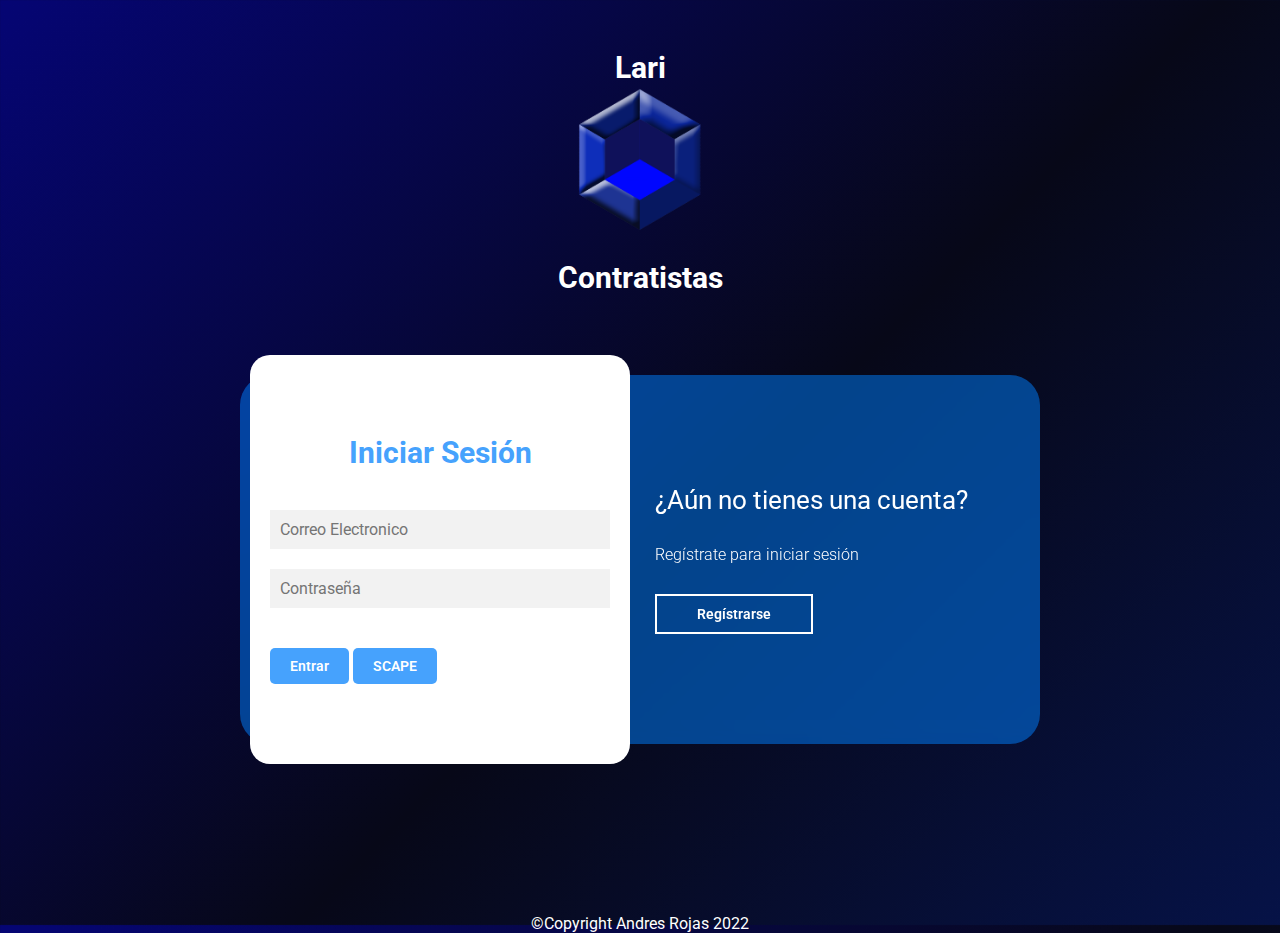
<file: index.html>
<!DOCTYPE html>
<html lang="en">
<head>
    <meta charset="UTF-8">
    <meta name="viewport" content="width=device-width, initial-scale=1.0">
    <title>Login</title>
    
    <link href="https://fonts.googleapis.com/css2?family=Roboto:ital,wght@0,100;0,300;0,400;0,500;0,700;0,900;1,100;1,300;1,400;1,500;1,700;1,900&display=swap" rel="stylesheet">


    <link rel="stylesheet" href="css/estilos.css">
</head>
<body>
        <header class="cabecera">
            <p>Lari</p>
            <img class="logo" src="images/lariPNG.png" alt="">
            <p>Contratistas</p>
        </header>
        <main>

            <div class="contenedor__todo">
                <div class="caja__trasera">
                    <div class="caja__trasera-login">
                        <h3>¿Ya tienes una cuenta?</h3>
                        <p>Inicia sesión para entrar en la página</p>
                        <button id="btn__iniciar-sesion">Iniciar Sesión</button>
                    </div>
                    <div class="caja__trasera-register">
                        <h3>¿Aún no tienes una cuenta?</h3>
                        <p>Regístrate para iniciar sesión</p>
                        <button id="btn__registrarse">Regístrarse</button>
                    </div>
                </div>

                <!--Form and register-->
                <div class="contenedor__login-register">
                    <!--Login-->
                    <form action="" class="formulario__login">
                        <h2>Iniciar Sesión</h2>
                        <input type="text" placeholder="Correo Electronico">
                        <input type="password" placeholder="Contraseña">
                        <button>Entrar</button>
                        <a href="presentacion.html">SCAPE</a>
                    </form>

                    <!--Register-->
                    <form action="" class="formulario__register">
                        <h2>Regístrarse</h2>
                        <input type="text" placeholder="Nombre completo">
                        <input type="text" placeholder="Correo Electronico">
                        <input type="text" placeholder="Usuario">
                        <input type="password" placeholder="Contraseña">
                        
                    </form>
                </div>
            </div>
            
        </main>
        <footer>©Copyright Andres Rojas 2022</footer>
        <script src="js/script.js"></script>
</body>
</html>
</file>
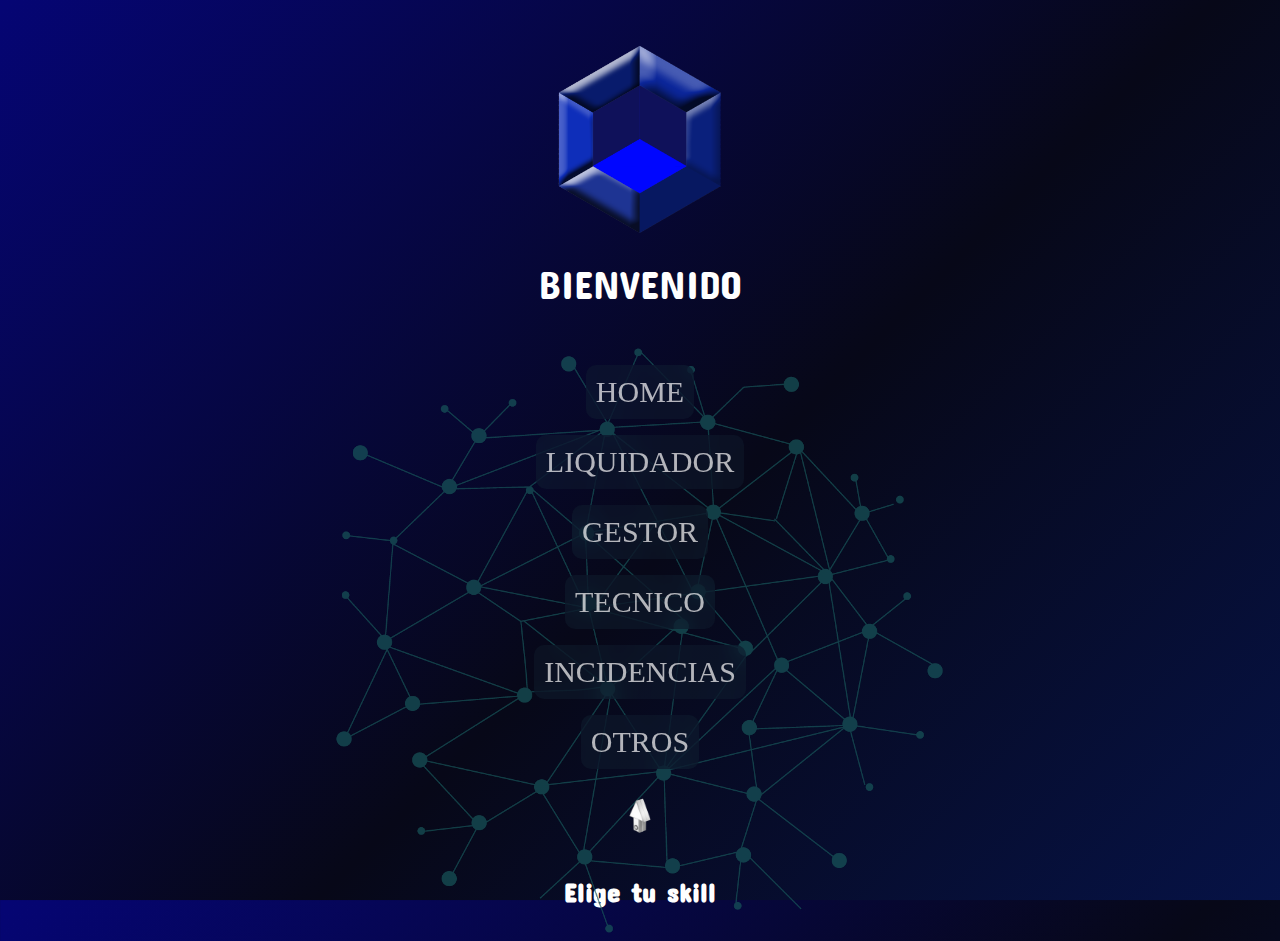
<file: presentacion.html>
<!DOCTYPE html>
<html lang="en">
  <head>
    <meta charset="UTF-8" />
    <meta http-equiv="X-UA-Compatible" content="IE=edge" />
    <meta name="viewport" content="width=device-width, initial-scale=1.0" />
    <title>presentation</title>
    <link rel="stylesheet" href="./css/presentation.css" />
    <link rel="preconnect" href="https://fonts.googleapis.com">
<link rel="preconnect" href="https://fonts.gstatic.com" crossorigin>
<link href="https://fonts.googleapis.com/css2?family=Concert+One&display=swap" rel="stylesheet">
    
  </head>
  <body>

    <header class="cabeza">
        <img class="logo" src="images/lariPNG.png" alt="">
        <p class="cabeza-formula">
            BIENVENIDO
        </p>
    </header>
    <div class="container">
        
        <div class="navigation-links">
            <img class="logo-fonfo" src="./images/fondo.png" alt="">
            <img class="logo-fonfod" src="./images/fondo.png" alt="">
            
            <a href="index.html" data-text="HOME" id="home-link">HOME</a>
            <a href="liquidador.html" data-text="LIQUIDADOR" id="about-link">LIQUIDADOR</a>
            <a href="#" data-text="GESTOR" id="blog-link">GESTOR</a>
            <a href="#" data-text="TECNICO" id="portfolio-link">TECNICO</a>
            <a href="#" data-text="INCIDENCIAS" id="contact-link">INCIDENCIAS</a>
            <a href="#" data-text="OTROS" id="contact-link">OTROS</a>
            <img src="./images/vertical.png"  alt="" class="flecha"> 
            <div class="cabeza-frase">Elige tu skill</div>
            
           
        </div>
        
    </div>
  </body>
</html>
</file>
<file: css/estilos.css>
*{
    margin: 0;
    padding: 0;
    box-sizing: border-box;
    text-decoration: none;
    font-family: 'Roboto', sans-serif;
}

.cabecera{
    margin-top: 25px;
    display: flex;
    flex-direction: column;
    justify-content: center; 
    align-items: center;
}
.cabecera p{
    margin-top: 25px;
    font-size: 30px;
    font-weight: 700;
    color: white;


}
.logo{
    height: 150px;
    animation-name: efectologo;
    animation-duration: 10s;
    animation-timing-function:linear;
    animation-iteration-count: infinite;
}

@keyframes efectologo{
    from{
        transform: perspective(400px) rotatey(0deg);
    }
    to{
        transform: perspective(400px) rotatey(360deg);
    }
}

body{
   /*
    background-image: url(../images/two.jpg);
    background-size: cover;
    background-repeat: no-repeat;
    background-position: center;
    background-attachment: fixed;
    */
    height: 100vh;
    background-image: linear-gradient(135deg,#050574,#070818,#061552,#08074d,#1b065f,
    #0d0436,#070707);
    background-size: 500%;
    animation:animafond 10s infinite ;
   
    
    
    
   
    }

@keyframes animafond{
    0%{
        background-position: 0% 50%;
    }

    50%{
        background-position: 100% 50%;
    }

    100%{
        background-position: 0% 50%;
    }
}    
main{
    width: 100%;
    padding: 20px;
    margin: auto;
    margin-top: 60px;
}

.contenedor__todo{
    width: 100%;
    max-width: 800px;
    margin: auto;
    position: relative;
}

.caja__trasera{
    width: 100%;
    padding: 10px 20px;
    display: flex;
    justify-content: center;
    -webkit-backdrop-filter: blur(10px);
    backdrop-filter: blur(10px);
    background-color: rgba(0, 128, 255, 0.5);
    border-radius: 30px;

}

.caja__trasera div{
    margin: 100px 40px;
    color: white;
    transition: all 500ms;
}


.caja__trasera div p,
.caja__trasera button{
    margin-top: 30px;
}

.caja__trasera div h3{
    font-weight: 400;
    font-size: 26px;
}

.caja__trasera div p{
    font-size: 16px;
    font-weight: 300;
}

.caja__trasera button{
    padding: 10px 40px;
    border: 2px solid #fff;
    font-size: 14px;
    background: transparent;
    font-weight: 600;
    cursor: pointer;
    color: white;
    outline: none;
    transition: all 300ms;
}

.caja__trasera button:hover{
    background: #fff;
    color: #46A2FD;
}

/*Formularios*/

.contenedor__login-register{
    display: flex;
    align-items: center;
    width: 100%;
    max-width: 380px;
    position: relative;
    top: -185px;
    left: 10px;

    /*La transicion va despues del codigo JS*/
    transition: left 500ms cubic-bezier(0.175, 0.885, 0.320, 1.275);
}

.contenedor__login-register form{
    width: 100%;
    padding: 80px 20px;
    background: white;
    position: absolute;
    border-radius: 20px;
}

.contenedor__login-register form h2{
    font-size: 30px;
    text-align: center;
    margin-bottom: 20px;
    color: #46A2FD;
}

.contenedor__login-register form input{
    width: 100%;
    margin-top: 20px;
    padding: 10px;
    border: none;
    background: #F2F2F2;
    font-size: 16px;
    outline: none;
}

.contenedor__login-register form button{
    padding: 10px 20px;
    margin-top: 40px;
    border: none;
    font-size: 14px;
    background: #46A2FD;
    font-weight: 600;
    cursor: pointer;
    color: white;
    outline: none;
    border-radius: 5px;
}

a{
    padding: 10px 20px;
    margin-top: 40px;
    border: none;
    font-size: 14px;
    background: #46A2FD;
    font-weight: 600;
    cursor: pointer;
    color: white;
    outline: none;
    border-radius: 5px;


}


.formulario__login{
    opacity: 1;
    display: block;
}
.formulario__register{
    display: none;
}

footer{
    margin-top: 150px;
    display: flex;
    flex-direction: column;
    justify-content: center; 
    align-items: center;
    color: white;

}
/*responsive */

@media screen and (max-width: 850px){

    main{
        margin-top: 50px;
    }

    .caja__trasera{
        max-width: 350px;
        height: 300px;
        flex-direction: column;
        margin: auto;
    }

    .caja__trasera div{
        margin: 0px;
        position: absolute;
    }


    /*Formularios*/

    .contenedor__login-register{
        top: -10px;
        left: -5px;
        margin: auto;
    }

    .contenedor__login-register form{
        position: relative;
    }
}
</file>
<file: css/presentation.css>
* {
    margin: 0;
    padding: 0;
    box-sizing: border-box;
  }
  
 html,
  body {
    height: 100vh;
   
    background-image: linear-gradient(135deg,#050574,#070818,#061552,#08074d,#1b065f,
    #0d0436,#070707);
    background-size: 500%;
    animation:animafond 10s infinite ;
    
    /*background-color: rgb(0, 0, 0);*/
  }

  @keyframes animafond{
    0%{
        background-position: 0% 50%;
    }

    50%{
        background-position: 100% 50%;
    }

    100%{
        background-position: 0% 50%;
    }
}    


  /*CABECERA*/
    .cabeza{
        display: flex;
        flex-direction: column;
        align-items: center;
    }

    .logo{
        margin-top: 40px;
        height: 200px;
        animation-name: efect;
        animation-duration: 10s;
        animation-timing-function:linear;
        animation-iteration-count: infinite;
    }
  
    .logo:hover{
        scale: 1.1;
        transition: 1s;

    }
  
    @keyframes efect{
        from{
            transform: perspective(400px) rotatey(0deg);
        }
        to{
            transform: perspective(400px) rotatey(360deg);
        }
    }
    
    .cabeza-formula {
        margin-top: 20px;
        font-size: 2.5em;
        color: #ffffff;
        font-family: 'Concert One', cursive;
       
      }
    
   
    
/*VANEGACION*/
.logo-fonfo{
        position:absolute;
        height: 600px;
        animation-name: efectd;
        animation-duration: 10s;
        animation-timing-function:linear;
        animation-iteration-count: infinite;
        opacity: 45%;
}

@keyframes efectd{
    from{
        transform: perspective(400px) rotatey(0deg);
    }
    to{
        transform: perspective(400px) rotatey(360deg);
    }
}
.logo-fonfod{
        position:absolute;
        height: 600px;
        animation-name: efecctd;
        animation-duration: 10s;
        animation-timing-function:linear;
        animation-iteration-count: infinite;
        opacity: 45%;
}

@keyframes efecctd{
    from{
        transform: perspective(400px) rotatey(0deg);
    }
    to{
        transform: perspective(400px) rotatey(-360deg);
    }
}

a{
    -webkit-backdrop-filter: blur(5px);
    backdrop-filter: blur(10px);
    background-color: rgba(18, 35, 51, 0.5);
    margin: 8px;
    border-radius: 10px;
    border-color: white;
    border: 10px;
    

}
.navigation-links {
   
    margin-top: 50px;
    display: flex;
    align-items: center;
    justify-content: center;
    flex-direction: column;
    font-family: poppins;
}

.navigation-links a {
    padding: 10px;
    text-decoration: none;
    color: white;
    font-size: 30px;
    opacity: .7;
    transition: all .4s ease;
}

.navigation-links a:hover {
    opacity: 1;
}

.navigation-links a::before {
    content: "";
    position: absolute;
    top: 50%;
    left: 50%;
    display: flex;
    justify-content: center;
    transform: translate(-50%, -50%);
    align-items: center;
    font-size: 5em;
    font-weight: 400;
    font-family: monoton;
    color: rgb(255, 255, 255, .1);
    z-index: 1;
    pointer-events: none;
    opacity: 0;
    letter-spacing: 100px;
    transition: all .4s ease;
}

.navigation-links a:hover::before {
    content: attr(data-text);
    opacity: 1;
    letter-spacing: 10px;
}

.cabeza-frase {
    margin-top: 15px;
    font-size: 1.7rem;
    padding: 0.5em 0;
    line-height: 1.5em;
    font-weight: 700;
    color: white;
    font-family: 'Concert One', cursive;
        
    
  }

.cabeza-frase:hover{
    color: rgb(5, 6, 68);
    scale: 1.3;
    transition: 1s;
}






  span{
    color: rgb(0, 4, 255);
    font-weight: 600;
    align-items: center;
  }

 .flecha{
    margin-top: 15px;
    height: 50px;
    /*transform: translate(0,-20px);
    transform: translate(0,20px);*/
    animation: traslate 2s infinite;
    
    transform: translate(0);
 } 

 @keyframes traslate{
    from{
        transform: translatey(20px);
        transform-style:unset;    
    }

    to{
        transform: translatey(0px);
        transform-style:preserve-3d; 
    }

    
   
  
}
/**************************/
</file>
